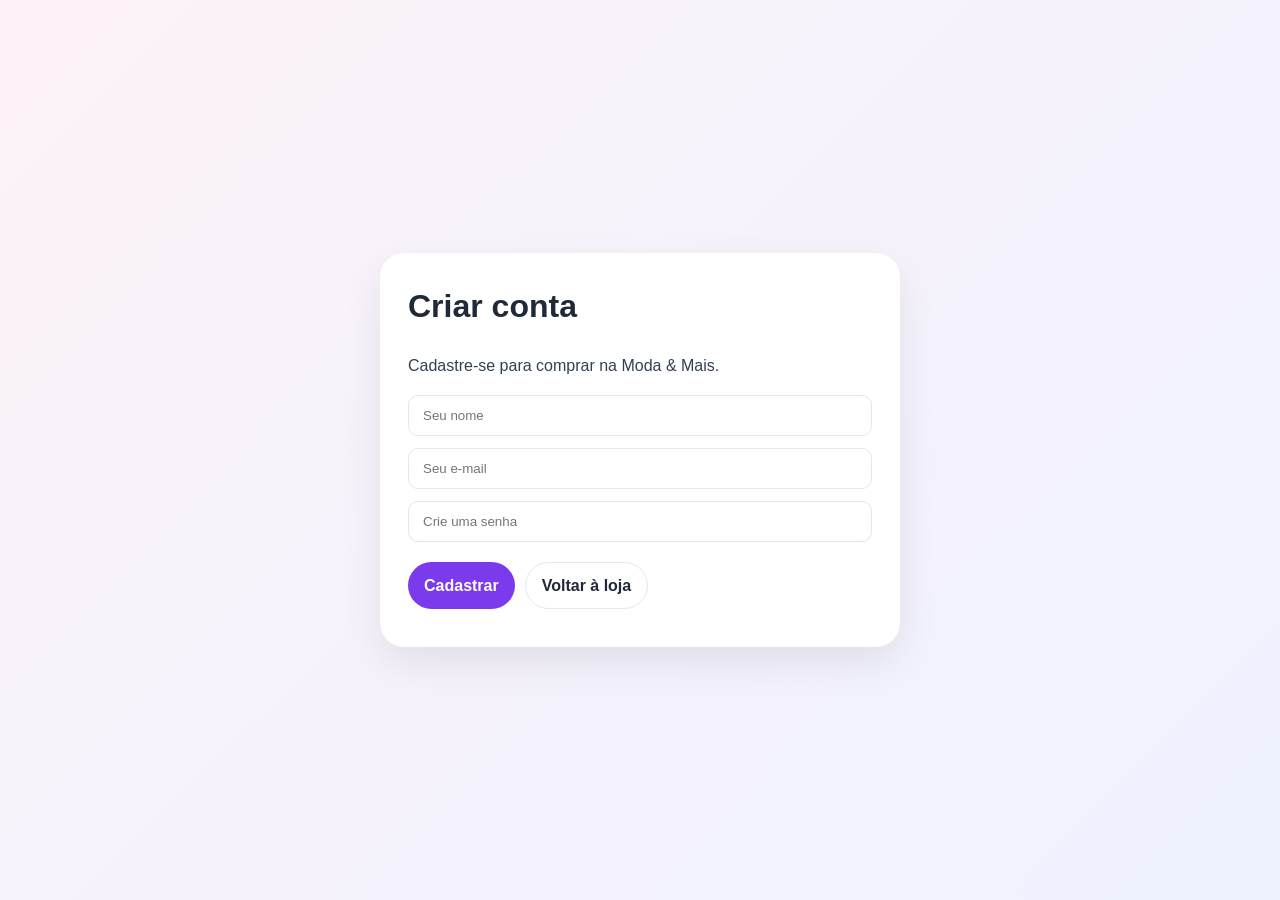
<file: cadastro.html>
<!DOCTYPE html>
<html lang="pt-BR">
<head>
    <meta charset="UTF-8">
    <meta name="viewport" content="width=device-width, initial-scale=1.0">
    <title>Cadastro | Moda & Mais</title>
    <link rel="stylesheet" href="styles.css">
    <style>
        body {
            min-height: 100vh;
            display: flex;
            align-items: center;
            justify-content: center;
            padding: 24px;
        }

        .register-page {
            width: min(520px, 100%);
            background: white;
            border-radius: 24px;
            padding: 28px;
            box-shadow: 0 16px 40px rgba(0,0,0,0.08);
        }

        .register-page h1 {
            margin-top: 0;
            color: var(--dark);
        }

        .register-page form {
            display: grid;
            gap: 12px;
        }

        .register-page input {
            padding: 12px 14px;
            border: 1px solid var(--border);
            border-radius: 10px;
            outline: none;
        }

        .register-page .actions {
            display: flex;
            gap: 10px;
            flex-wrap: wrap;
            margin-top: 8px;
        }

        .success-message {
            color: #0f766e;
            font-weight: 700;
            margin-top: 10px;
        }
    </style>
</head>
<body>
    <div class="register-page">
        <h1>Criar conta</h1>
        <p>Cadastre-se para comprar na Moda & Mais.</p>
        <form id="register-page-form">
            <input type="text" id="register-name" placeholder="Seu nome" required>
            <input type="email" id="register-email" placeholder="Seu e-mail" required>
            <input type="password" id="register-password" placeholder="Crie uma senha" required>
            <div class="actions">
                <button type="submit" class="btn btn-primary">Cadastrar</button>
                <a href="index.html" class="btn btn-secondary">Voltar à loja</a>
            </div>
        </form>
        <div id="register-message" class="success-message"></div>
    </div>

    <script>
        const form = document.getElementById('register-page-form');
        const message = document.getElementById('register-message');
        const usersStorageKey = 'moda-e-mais-users';
        const currentUserStorageKey = 'moda-e-mais-user';

        form.addEventListener('submit', function (event) {
            event.preventDefault();

            const name = document.getElementById('register-name').value.trim();
            const email = document.getElementById('register-email').value.trim();
            const password = document.getElementById('register-password').value.trim();

            if (!name || !email || !password) {
                message.textContent = 'Preencha todos os campos para continuar.';
                return;
            }

            const users = JSON.parse(localStorage.getItem(usersStorageKey) || '[]');
            const exists = users.some(user => user.email.toLowerCase() === email.toLowerCase());

            if (exists) {
                message.textContent = 'Este e-mail já está cadastrado.';
                return;
            }

            users.push({ name, email, password });
            localStorage.setItem(usersStorageKey, JSON.stringify(users));
            localStorage.setItem(currentUserStorageKey, JSON.stringify({ name, email }));
            form.reset();
            message.textContent = 'Cadastro realizado com sucesso! Você já pode voltar à loja e comprar.';
        });
    </script>
</body>
</html>
</file>
<file: styles.css>
:root {
    --primary: #7c3aed;
    --secondary: #ff7a59;
    --dark: #1f2937;
    --light: #f8fafc;
    --text: #334155;
    --border: #e2e8f0;
}

* { box-sizing: border-box; }
body {
    margin: 0;
    font-family: Arial, Helvetica, sans-serif;
    color: var(--text);
    background: linear-gradient(135deg, #fdf2f8 0%, #eef2ff 100%);
    line-height: 1.6;
}

a { text-decoration: none; color: inherit; }
button { font: inherit; cursor: pointer; }

.container { width: min(1200px, 92%); margin: 0 auto; }

header {
    background: rgba(255,255,255,0.95);
    backdrop-filter: blur(8px);
    position: sticky;
    top: 0;
    z-index: 10;
    box-shadow: 0 2px 15px rgba(0,0,0,0.06);
}

.nav { display: flex; justify-content: space-between; align-items: center; padding: 16px 0; }
.logo { font-size: 1.3rem; font-weight: 700; color: var(--primary); }
nav a { margin-left: 20px; font-weight: 600; }

.btn {
    display: inline-block;
    padding: 10px 16px;
    border-radius: 999px;
    font-weight: 700;
    border: none;
    transition: transform 0.2s ease;
}
.btn:hover { transform: translateY(-2px); }
.btn-primary { background: var(--primary); color: white; }
.btn-secondary { background: white; color: var(--dark); border: 1px solid var(--border); }

.hero {
    display: grid; grid-template-columns: 1.1fr 0.9fr; gap: 32px; align-items: center; padding: 56px 0 36px;
}

.hero h1 { font-size: clamp(2rem, 4vw, 3.2rem); margin: 0 0 14px; color: var(--dark); }
.hero p { font-size: 1.05rem; color: var(--text); margin-bottom: 24px; }
.hero-actions { display: flex; gap: 12px; flex-wrap: wrap; }

.hero-card {
    background: white; border-radius: 24px; padding: 24px; box-shadow: 0 18px 45px rgba(0,0,0,0.08);
}
.hero-card .tag { display: inline-block; background: #ede9fe; color: var(--primary); padding: 6px 10px; border-radius: 999px; font-size: 0.85rem; font-weight: 700; margin-bottom: 10px; }
.hero-card h3 { margin: 8px 0; }
.hero-card ul { padding-left: 18px; }

section { padding: 24px 0; }
.section-title { display: flex; justify-content: space-between; align-items: center; margin-bottom: 16px; }
.section-title h2 { margin: 0; color: var(--dark); }

.cards { display: grid; grid-template-columns: repeat(3, 1fr); gap: 18px; }
.card { background: white; border-radius: 18px; padding: 18px; box-shadow: 0 10px 25px rgba(0,0,0,0.05); }
.icon { font-size: 1.8rem; margin-bottom: 8px; }

.shop-layout { display: grid; grid-template-columns: 2fr 1fr; gap: 20px; align-items: start; }
.products { display: grid; grid-template-columns: repeat(2, 1fr); gap: 18px; }
.product {
    background: white; border-radius: 18px; overflow: hidden; box-shadow: 0 12px 30px rgba(0,0,0,0.06);
}
.product img { width: 100%; height: 180px; object-fit: cover; display: block; }
.product-info { padding: 14px; }
.product-info h3 { margin: 0 0 6px; font-size: 1rem; }
.price { color: var(--primary); font-weight: 700; margin-bottom: 8px; }

.cart {
    background: white; border-radius: 24px; padding: 18px; box-shadow: 0 12px 30px rgba(0,0,0,0.08); position: sticky; top: 84px;
}
.cart-header { display: flex; justify-content: space-between; align-items: center; margin-bottom: 12px; }
.cart-count { background: #ede9fe; color: var(--primary); padding: 4px 10px; border-radius: 999px; font-weight: 700; }
.cart-item { display: flex; justify-content: space-between; align-items: center; gap: 10px; padding: 10px 0; border-bottom: 1px solid var(--border); }
.cart-item strong { display: block; font-size: 0.95rem; }
.cart-controls { display: flex; align-items: center; gap: 8px; margin-top: 6px; }
.qty-btn { width: 28px; height: 28px; border: 1px solid var(--border); border-radius: 50%; background: white; }
.remove-btn { background: transparent; border: none; color: var(--secondary); padding: 0; font-weight: 700; }
.cart-summary { margin-top: 12px; display: grid; gap: 8px; }
.summary-row { display: flex; justify-content: space-between; }
.checkout-btn { width: 100%; margin-top: 10px; padding: 12px; }
.checkout-btn:disabled, .add-to-cart:disabled { opacity: 0.6; cursor: not-allowed; transform: none; }
.empty-cart { text-align: center; color: #64748b; padding: 18px 0; }

.auth-card {
    background: white;
    border-radius: 24px;
    padding: 22px;
    box-shadow: 0 12px 30px rgba(0,0,0,0.08);
    margin: 8px 0 24px;
    display: grid;
    gap: 14px;
}
.auth-toggle {
    display: flex;
    gap: 10px;
    flex-wrap: wrap;
}
.auth-toggle-btn {
    background: #f1f5f9;
    border: 1px solid var(--border);
    border-radius: 999px;
    padding: 8px 12px;
    font-weight: 700;
    color: var(--dark);
}
.auth-toggle-btn.active {
    background: var(--primary);
    color: white;
    border-color: var(--primary);
}
.auth-form {
    display: grid;
    grid-template-columns: repeat(3, 1fr);
    gap: 10px;
}
.auth-form input {
    padding: 10px 12px;
    border: 1px solid var(--border);
    border-radius: 10px;
    outline: none;
}
.auth-form .full-width {
    grid-column: 1 / -1;
}
.auth-form.hidden {
    display: none;
}
.auth-message {
    color: var(--text);
    font-weight: 600;
}
.purchase-note {
    margin: 0 0 12px;
    color: #64748b;
    font-weight: 600;
}

.promo {
    background: linear-gradient(90deg, var(--primary), var(--secondary)); color: white; border-radius: 24px; padding: 24px; margin: 24px 0; display: flex; justify-content: space-between; align-items: center; gap: 20px;
}

footer { padding: 24px 0 40px; color: #64748b; text-align: center; }

@media (max-width: 900px) {
    .hero { grid-template-columns: 1fr; }
    .shop-layout { grid-template-columns: 1fr; }
    .cart { position: static; }
    .products { grid-template-columns: 1fr 1fr; }
    .cards { grid-template-columns: 1fr; }
}

@media (max-width: 640px) {
    .nav { flex-direction: column; gap: 10px; }
    .products { grid-template-columns: 1fr; }
    .promo { display: block; text-align: center; }
}
</file>
